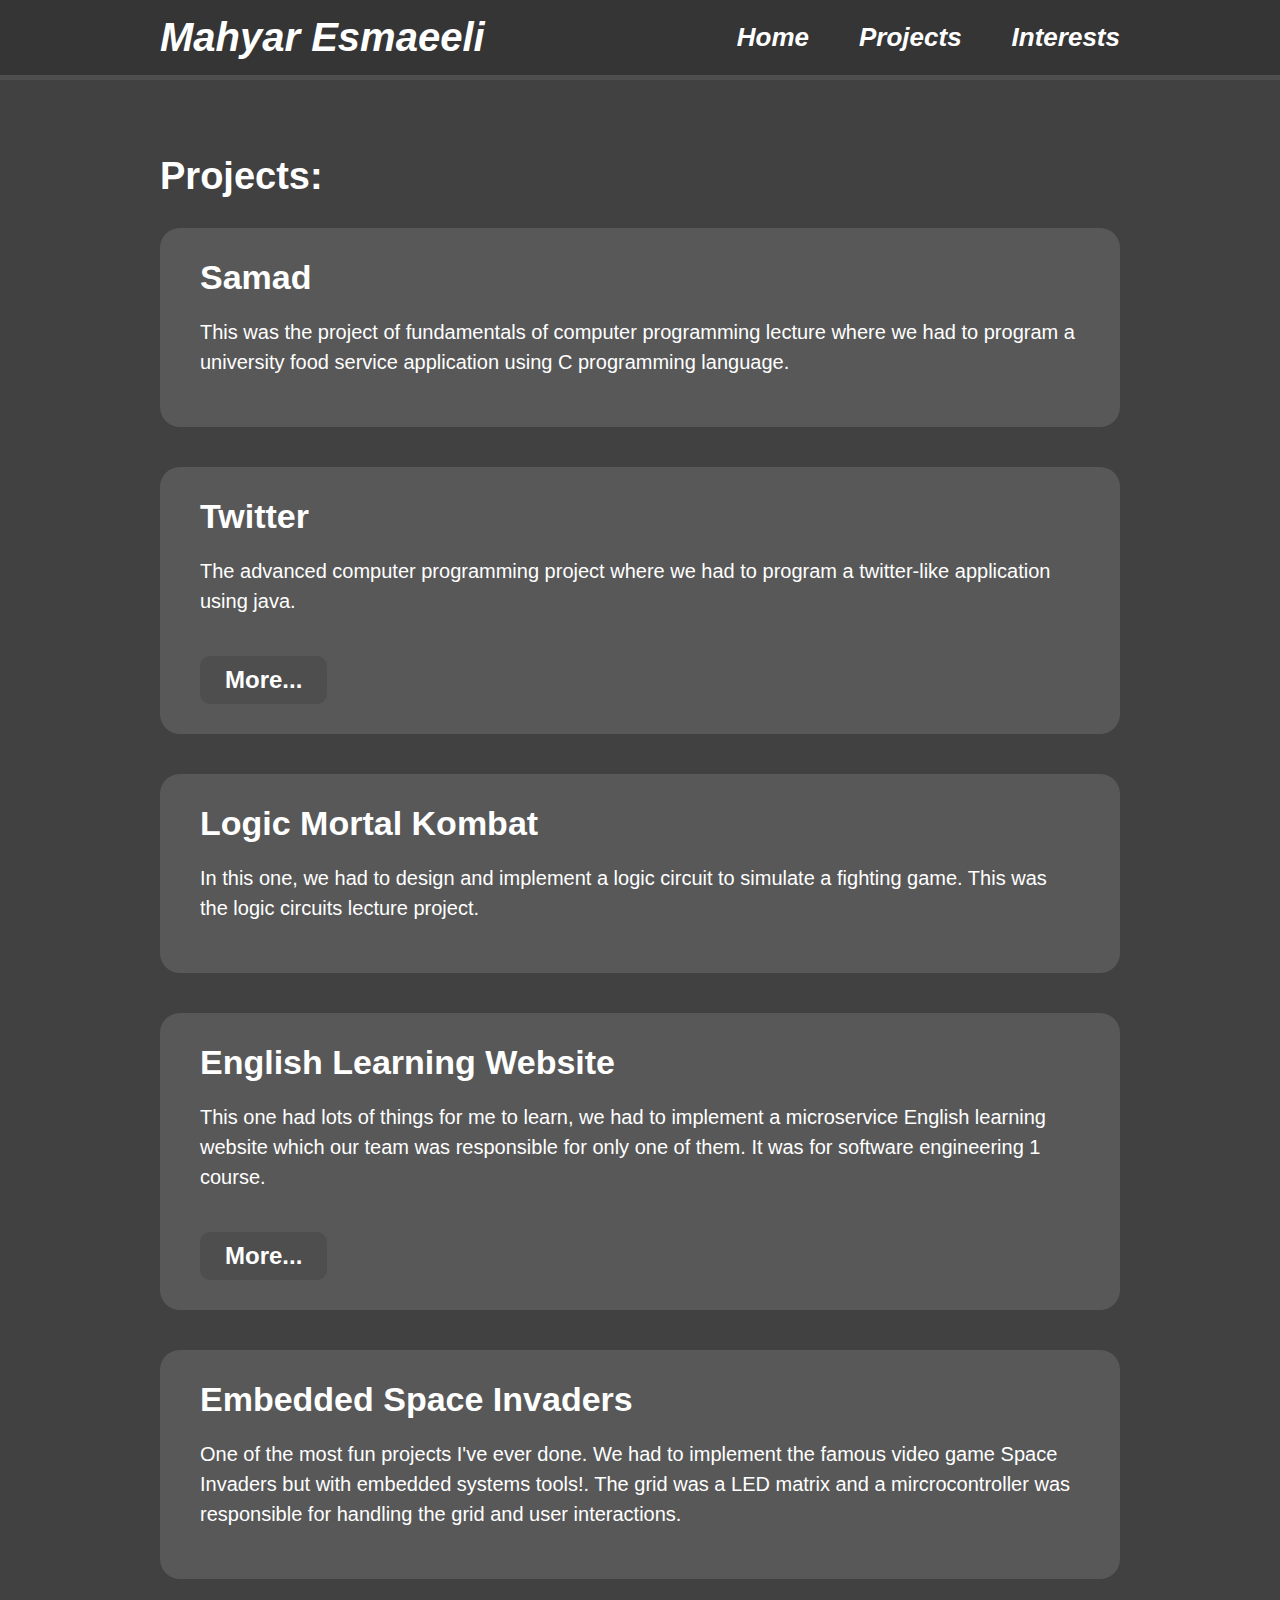
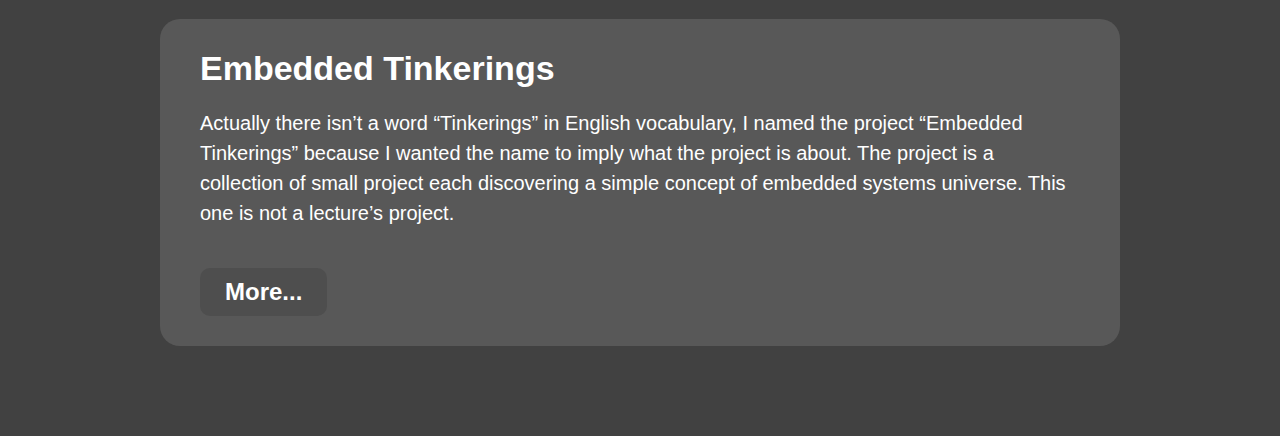
<file: projects.html>
<!DOCTYPE html>
<html lang="en">
<head>
  <meta charset="UTF-8" />
  <meta name="viewport" content="width=device-width, initial-scale=1.0"/>
  <title>Mahyar Esmaeeli - Projects</title>
  <link rel="stylesheet" href="projects_styles.css" />
</head>
<body>
  <header>
    <div class="header-content">
      <a href="/index.html" class="name">mahyar esmaeeli</a>
      <nav>
        <ul>
          <li><a href="/index.html">home</a></li>
          <li><a href="#">projects</a></li>
          <li><a href="/interests.html">interests</a></li>
        </ul>
      </nav>
    </div>
    <div class="separator"></div>
  </header>

  <main>
    <h1 class="section-title">projects:</h1>

    <section class="project-card" id="project-1">
      <h3>samad</h3>
      <p>This was the project of fundamentals of computer programming lecture where we had to program a university food service application using C programming language.</p>
      
    </section>

    <section class="project-card">
      <h3>twitter</h3>
      <p>The advanced computer programming project where we had to program a twitter-like application using java.</p>
      <form action="https://github.com/mohammadhm180/AP-Project">
        <button type="submit">More...</button>
      </form>
      
    </section>

    <section class="project-card">
      <h3>logic mortal kombat</h3>
      <p>In this one, we had to design and implement a logic circuit to simulate a fighting game. This was the logic circuits lecture project.</p>
    </section>

    <section class="project-card">
      <h3>english learning website</h3>
      <p>This one had lots of things for me to learn, we had to implement a microservice English learning website which our team was responsible for only one of them. It was for software engineering 1 course.</p>
      <form action="https://github.com/Mah8345/Software-Engineering-1402-02">
        <button type="submit">More...</button>
      </form>
    </section>

    <section class="project-card">
      <h3>embedded space invaders</h3>
      <p>One of the most fun projects I've ever done. We had to implement the famous video game Space Invaders but with embedded systems tools!. The grid was a LED matrix and a mircrocontroller was responsible for handling the grid and user interactions.</p>
    </section>

    <section class="project-card">
      <h3>embedded tinkerings</h3>
      <p>Actually there isn’t a word “Tinkerings” in English vocabulary, I named the project “Embedded Tinkerings” because I wanted the name to imply what the project is about. The project is a collection of small project each discovering a simple concept of embedded systems universe. This one is not a lecture’s project.</p>
      <form action="https://github.com/Mah8345/Embedded-Tinkerings">
        <button type="submit">More...</button>
      </form>
    </section>
  </main>

  <button id="scrollToTopBtn" onclick="scrollToTop()">⬆</button>

  <script>
    const target = document.getElementById('project-1');
    const scrollBtn = document.getElementById('scrollToTopBtn');

    const observer = new IntersectionObserver(
      ([entry]) => {
        if (entry.isIntersecting) {
          scrollBtn.style.display = 'none';
        } else {
          scrollBtn.style.display = 'block';
        }
      },
      {
        root: null,
        threshold: 0.1
      }
    );

    observer.observe(target);

    scrollBtn.addEventListener('click', () => {
      window.scrollTo({ top: 0, behavior: 'smooth' });
    });
  </script>
</body>

</html>
</file>
<file: projects_styles.css>
:root {
    --main-black: #353535;
    --middle-page-gray: #414141;
    --separator-gray: #4E4E4E;
    --card-gray: #585858;
    --white: #ffffff;
    --primary-font: 'Inter', sans-serif;
  }
  
  body {
    margin: 0;
    padding: 0;
    background: var(--middle-page-gray);
    font-family: var(--primary-font);
    color: var(--white);
  }
  
  header {
    background: var(--main-black);
    padding: 0px 160px 0px;
    position: relative;
  }
  
  .header-content {
    display: flex;
    justify-content: space-between;
    align-items: center;
    padding-top: 15px;
    padding-bottom: 20px;
    
  }
  
  .name {
    font-size: 40px;
    font-style: italic;
    font-weight: 700;
    text-transform: capitalize;
    text-decoration: none;
    color: var(--white);
    font-style: italic;
    font-weight: 700;
    text-transform: capitalize;
    transition: color 0.3s ease, border-bottom 0.3s ease;
  }
  
  nav ul {
    list-style: none;
    display: flex;
    gap: 50px;
    padding: 0;
    margin: 0;
  }
  
  nav li a {
    text-decoration: none;
    color: var(--white);
    font-size: 26px;
    font-style: italic;
    font-weight: 700;
    text-transform: capitalize;
    transition: color 0.3s ease, border-bottom 0.3s ease;
  }

  nav a:hover, .header-content a:hover {
    color: #00ffff; /* light cyan or pick a nice highlight color */
    border-bottom: 2px solid #00ffff;
  }
  
  .separator {
    height: 5px;
    background: var(--separator-gray);
    width: 100%;
    position: absolute;
    bottom: 0;
    left: 0;
  }
  
  main {
    padding: 50px 160px;
  }
  
  .section-title {
    font-size: 38px;
    font-weight: 700;
    text-transform: capitalize;
    margin-bottom: 30px;
  }
  
  .project-card {
    background: var(--card-gray);
    border-radius: 20px;
    padding: 30px 40px;
    margin-bottom: 40px;
  }
  
  .project-card h3 {
    font-size: 34px;
    text-transform: capitalize;
    margin: 0 0 10px;
  }
  
  .project-card p {
    font-size: 20px;
    line-height: 1.5;
  }
  
  .project-card button {
    margin-top: 20px;
    background: var(--separator-gray);
    color: var(--white);
    border: none;
    border-radius: 10px;
    padding: 10px 25px;
    font-size: 24px;
    font-weight: 700;
    cursor: pointer;
  }
  

  #scrollToTopBtn {
    position: fixed;
    bottom: 20px;
    right: 600px;
    display: none; 
    padding: 15px 28px;
    font-size: 32px;
    background-color: #333;
    color: white;
    border: none;
    border-radius: 64px;
    cursor: pointer;
    z-index: 1000;
  }
  
  #scrollToTopBtn:hover {
    background-color: #555;
  }
</file>
